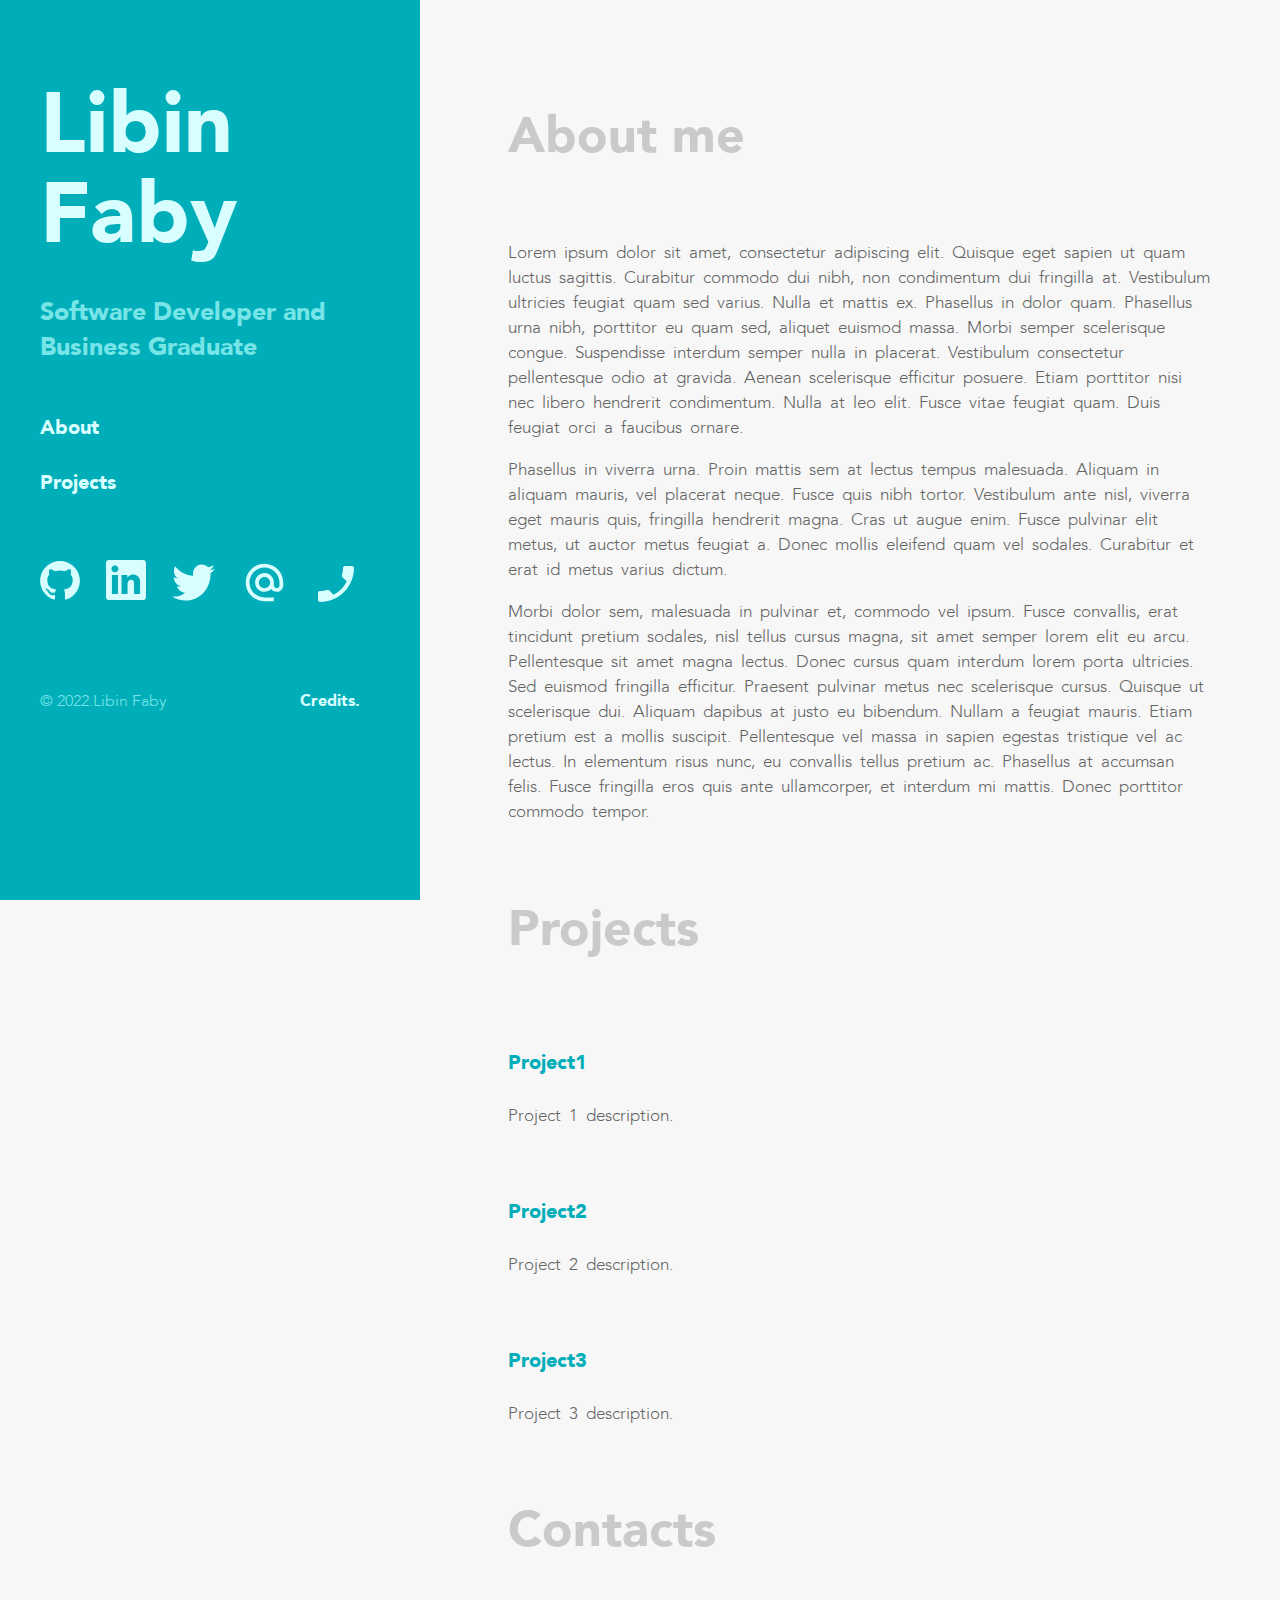
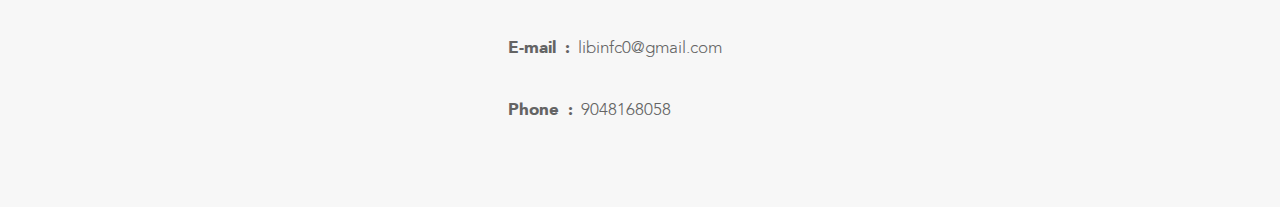
<file: index.html>
<!DOCTYPE html>
<html lang="en">
<head>
    <meta charset="UTF-8">
    <meta http-equiv="X-UA-Compatible" content="IE=edge">
    <meta name="viewport" content="width=device-width, initial-scale=1.0">
    <title>Libin Faby</title>
    <link rel="stylesheet" href="./static/css/style.css">
</head>
<body>
    <div class="side">
        <div class="side-container">
            <div class="side-about">
                <a href="#top"><h1>Libin Faby</h1></a>
                <p>Software Developer and Business Graduate</p>
            </div>
            <div class="side-links">
                <a href="#top">About</a>
                <a href="#main-projects-heading">Projects</a>
            </div>
            <div class="side-contacts">
                <a href="https://github.com/libinfaby" target="blank">
                    <img src="./static/images/side-icon-github.svg" alt="github" width="40px">
                </a>
                <a href="#" target="blank">
                    <img src="./static/images/side-icon-linkedin.svg" alt="linkedin" width="40px">
                </a>
                <a href="#" target="blank">
                    <img src="./static/images/side-icon-twitter.svg" alt="twitter" width="45px">
                </a>
                <a href="#main-contacts-heading">
                    <img src="./static/images/side-icon-mail.svg" alt="mail" width="45px">
                </a>
                <a href="#main-contacts-heading">
                    <img src="./static/images/side-icon-phone.svg" alt="phone" width="48px">
                </a>
            </div>
            <div class="side-credits">
                <p>&copy; 2022.Libin Faby <a href="#">Credits.</a></p>
            </div>
        </div>
    </div>

    <div class="main">
        <div class="main-container" id="top">

        <!-- ABOUT SECTION -->

            <div id="main-about-heading">
                <h1>About me</h1>
            </div>

            <div class="main-contents">
                <p>
                    Lorem ipsum dolor sit amet, consectetur adipiscing elit. Quisque eget sapien ut quam luctus sagittis. 
                    Curabitur commodo dui nibh, non condimentum dui fringilla at. Vestibulum ultricies feugiat quam sed varius. 
                    Nulla et mattis ex. Phasellus in dolor quam. Phasellus urna nibh, porttitor eu quam sed, aliquet euismod massa. 
                    Morbi semper scelerisque congue. Suspendisse interdum semper nulla in placerat. Vestibulum consectetur pellentesque odio at gravida. 
                    Aenean scelerisque efficitur posuere. Etiam porttitor nisi nec libero hendrerit condimentum. Nulla at leo elit. 
                    Fusce vitae feugiat quam. Duis feugiat orci a faucibus ornare.
                </p>
                <p></p>
                <p>
                    Phasellus in viverra urna. Proin mattis sem at lectus tempus malesuada. Aliquam in aliquam mauris, vel placerat neque. 
                    Fusce quis nibh tortor. Vestibulum ante nisl, viverra eget mauris quis, fringilla hendrerit magna. Cras ut augue enim. 
                    Fusce pulvinar elit metus, ut auctor metus feugiat a. Donec mollis eleifend quam vel sodales. Curabitur et erat id metus varius dictum.
                </p>
                <p></p>
                <p>
                    Morbi dolor sem, malesuada in pulvinar et, commodo vel ipsum. Fusce convallis, erat tincidunt pretium sodales, nisl tellus cursus magna, sit amet semper lorem elit eu arcu. 
                    Pellentesque sit amet magna lectus. Donec cursus quam interdum lorem porta ultricies. Sed euismod fringilla efficitur. 
                    Praesent pulvinar metus nec scelerisque cursus. Quisque ut scelerisque dui. Aliquam dapibus at justo eu bibendum. Nullam a feugiat mauris. 
                    Etiam pretium est a mollis suscipit. Pellentesque vel massa in sapien egestas tristique vel ac lectus. In elementum risus nunc, eu convallis tellus pretium ac. 
                    Phasellus at accumsan felis. Fusce fringilla eros quis ante ullamcorper, et interdum mi mattis. Donec porttitor commodo tempor.
                </p>
            </div>

        <!-- PROJECTS SECTION -->

            <div id="main-projects-heading">
                <h1>Projects</h1>
            </div>

            <div class="main-projects-list">
                <h1><a href="#">Project1</a></h1>
            </div>
            <div class="main-contents">
                <p>
                    Project 1 description.
                </p>
            </div>    

            <div class="main-projects-list">
                <h1><a href="#">Project2</a></h1>
            </div>
            <div class="main-contents">
                <p>
                    Project 2 description.
                </p>
            </div>

            <div class="main-projects-list">
                <h1><a href="#">Project3</a></h1>
            </div>
            <div class="main-contents">
                <p>
                    Project 3 description.
                </p>
            </div>  

        <!-- CONTACTS SECTION -->

            <div id="main-contacts-heading">
                <h1>Contacts</h1>
            </div>

            <p class="main-contents"><b>E-mail :</b> libinfc0@gmail.com</p>
            <p class="main-contents"><b>Phone  :</b> 9048168058</p>

        </div>
    </div>

</body>
</html>
</file>
<file: static/css/style.css>
/* local fonts */
@font-face {
    font-family: "Avenir";
    src: url("../fonts/Avenir-Light.woff");
    font-weight: normal;
    font-style: normal;
}

@font-face {
    font-family: "Avenir";
    src: url("../fonts/Avenir-Black.woff");
    font-weight: bold;
    font-style: normal;
}

/* override scrollbar style */
::-webkit-scrollbar {
    width: 8px;
}
  
::-webkit-scrollbar-track {
    background: #e2e2e2;
}
   
::-webkit-scrollbar-thumb {
    background: #969696; 
    border-radius: 10px;
}
  
::-webkit-scrollbar-thumb:hover {
    background: #6d6d6d;
}

::-webkit-scrollbar-button:single-button {
    background-color: #e2e2e2;
}

/* html elements styling */
html {
    scroll-behavior: smooth;
}

body {
    background-color: #F7F7F7;
    font-family: "Avenir", "Arial";
    overflow-y: scroll;
    min-block-size: 380px;
}

a {
    text-decoration: none;
}

/* side div items */
.side {
    position: fixed;
    display: block;
    background-color: #00AEB9;
    text-align: left;
    width: 380px;
    height: auto;
    top: 0px;
    left: 0px;
    bottom: 0px;
    padding: 80px 20px 40px 20px;
    overflow-y: scroll;
}

.side-container {
    display: block;
    padding: 0px 40px 0px 20px;
}

.side-about h1 {
    display: inline;
    color: #D8FEFF;
    font-size: 85px;
    font-weight: 700;
    line-height: 90px;
    transition: 0.5s;
}

.side-about p {
    color: #77E5E8;
    font-size: 25px;
    font-weight: 700;
    line-height: 35px;
    padding: 10px 0px 10px 0px;
}

.side-links a {
    display: block;
    color: #D8FEFF;
    font-size: 20px;
    font-weight: 700;
    line-height: 35px;
    width: fit-content;
    padding: 10px 0px 10px 0px;
    transition: 0.5s;
}

.side-contacts {
    padding: 50px 0px 60px 0px;
    display: flex;
    justify-content: space-between;
}

.side-contacts img {
    transition: 0.5s;
}

.side-credits p {
    color: #77E5E8;
}

.side-credits a {
    color: #D8FEFF;
    font-weight: 600;
    float: right;
    transition: 0.5s;
}

.side h1:hover, .side a:hover, .side img:hover  {
    opacity: 0.7;
    transition-timing-function: linear;
}

/* main div items */
.main-container {
    padding: 60px 40px 40px 500px;
} 

#main-about-heading, 
#main-projects-heading,
#main-contacts-heading {
    color: #646464;
    font-size: 25px;
    font-weight: 700;
    padding-bottom: 20px;
    opacity: 0.3;
} 

.main-contents {
    color: #646464;
    padding: 0px 20px 20px 0px;
    font-size: 17px;
    word-spacing: 4px;
    font-weight: 500;
    line-height: 25px;
    margin-left: 0px;
}

.main-projects-list a {
    color: #00AEB9;
    /* opacity: 0.5; */
    font-size: 20px;
    font-weight: 700;
    transition: 0.5s;
    /* margin-left: 0px; */
} 

.main-projects-list a:hover {
    color: #77E5E8;
    /* opacity: 1; */
    transition-timing-function: linear;
}

@media screen and (max-width: 1200px) {
    body {
        display: flex;
        float: left;
    }

    .side {
        position: absolute;
        width: 100%;
        height: fit-content;
        overflow: hidden;
        margin-bottom: 100px;
    }

    .side-container {
        padding: 0px 60px 0px 40px;
    }

    .side-credits {
        visibility: hidden;
    }

    .main-container {
        padding: 700px 40px 40px 40px;
    } 
}

@media screen and (max-width: 720px) {
    .side {
        padding-top: 40px;
    }

    .side-container {
        padding-left: 0px;
    }

    .side-about h1 {
        font-size: 65px;
    }
    
    .side-about p {
        font-size: 20px;
        padding: 5px 0px 5px 0px;
    }
    
    .side-links a {
        font-size: 20px;
        padding: 5px 0px 5px 0px;
    }

    .main-container {
        padding: 600px 20px 40px 40px;
    } 
}

@media screen and (max-width: 520px) {
    .side-container {
        padding-left: 0px;
    }

    .main-container {
        padding: 650px 20px 40px 40px;
    } 
}

@media screen and (max-width: 424px) {
    .side-container {
        padding-left: 0px;
    }

    .main-container {
        padding: 750px 20px 40px 20px;
    } 
}
</file>
